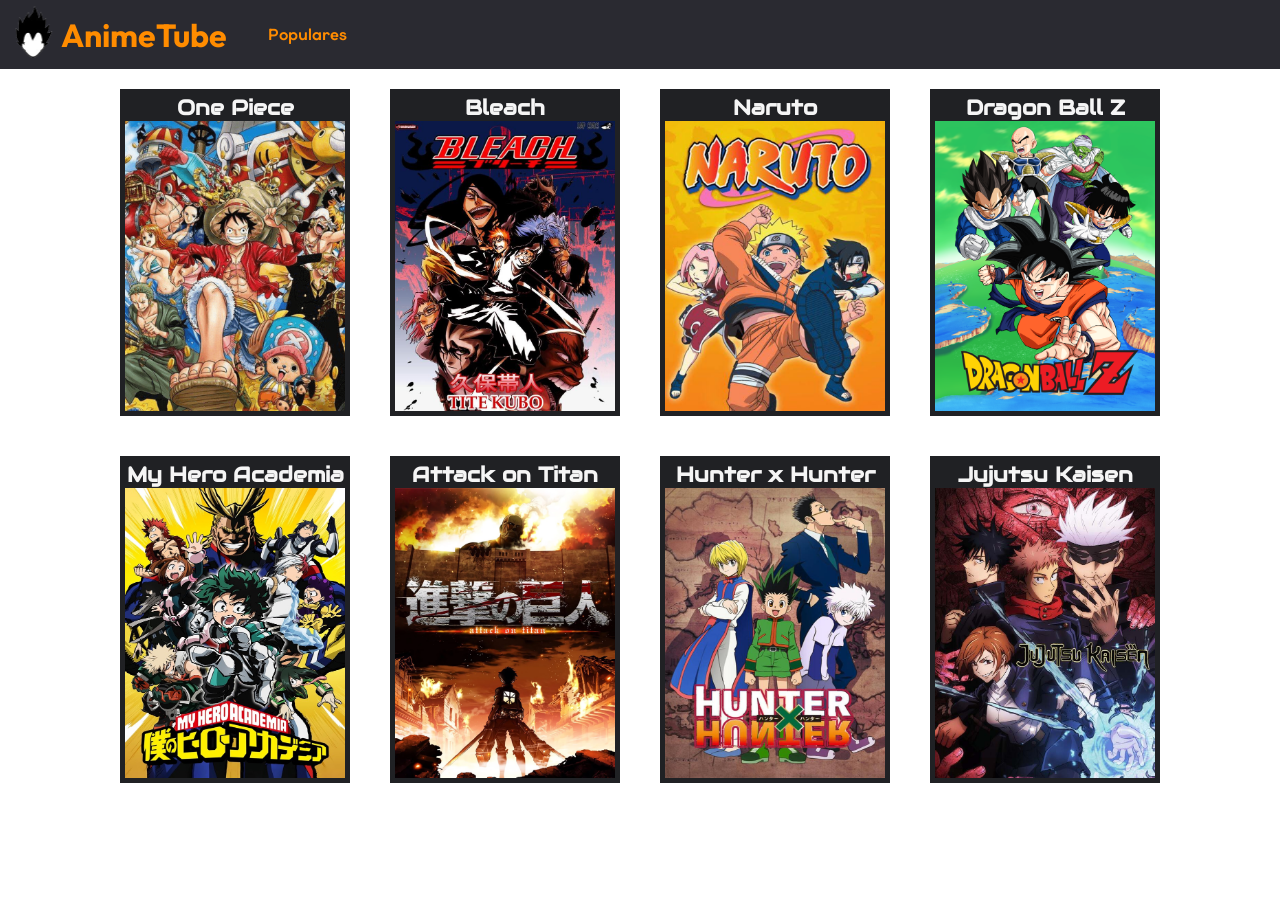
<file: anime.html>
<!DOCTYPE html>
<html lang="pt-BR">
<head>
    <meta charset="UTF-8">
    <meta name="viewport" content="width=device-width, initial-scale=1.0">
    <title>AnimeTube</title>
    <link rel="stylesheet" href="animes.css">
</head>
<body>

    <header id="cabecalho">
        <a href= ./anime.html>
        <img src="anime/vegeta.png" alt="Logo do site">
        </a>
        <a href=./anime.html style="text-decoration:none;">
        <h1>AnimeTube</h1>
        </a>
        <nav>
            <a href="#"> 
                <span>Populares</span>
            </a>
        </nav>
    </header>

    <main style="display:flex;flex-direction:row;align-items:center; gap:40px; padding:20px;justify-content:center;flex-wrap:wrap;">
        <div>
            <a href= ./onepiece.html class="anime-card" style="text-decoration: none;">
            <h2>One Piece</h2>
            <img src="anime/op.png" alt="One Piece">
            </a>
        </div>
        <div>
            <a href= ./bleach.html alt="bleach" class="anime-card" style="text-decoration: none;">
            <h2>Bleach</h2>
            <img src="anime/bleach.jpg" alt="Bleach">
            </a>
        </div>
        <div>
            <a href= ./naruto.html class="anime-card" style="text-decoration: none;">
            <h2>Naruto</h2>
            <img src="anime/naruto.png" alt="Naruto">
            </a>
        </div>
        <div class="anime-card">
            <h2>Dragon Ball Z</h2>
            <img src="anime/dragonballz.png" alt="Dragon Ball Z">
        </div>
        <div class="anime-card">
            <h2>My Hero Academia</h2>
            <img src="anime/mha.jpg" alt="My Hero Academia">
        </div>
        <div class="anime-card">
            <h2>Attack on Titan</h2>
            <img src="anime/aot.png" alt="Attack on Titan">
        </div>
        <div class="anime-card">
            <h2>Hunter x Hunter</h2>
            <img src="anime/hxh.jpg" alt="Hunter x Hunter">
        </div>
        <div class="anime-card">
            <h2>Jujutsu Kaisen</h2>
            <img src="anime/jjk.jpg" alt="Jujutsu Kaisen">
        </div>
    </main>

    <footer id="rodapé">

    </footer>

</body>
</html>
</file>
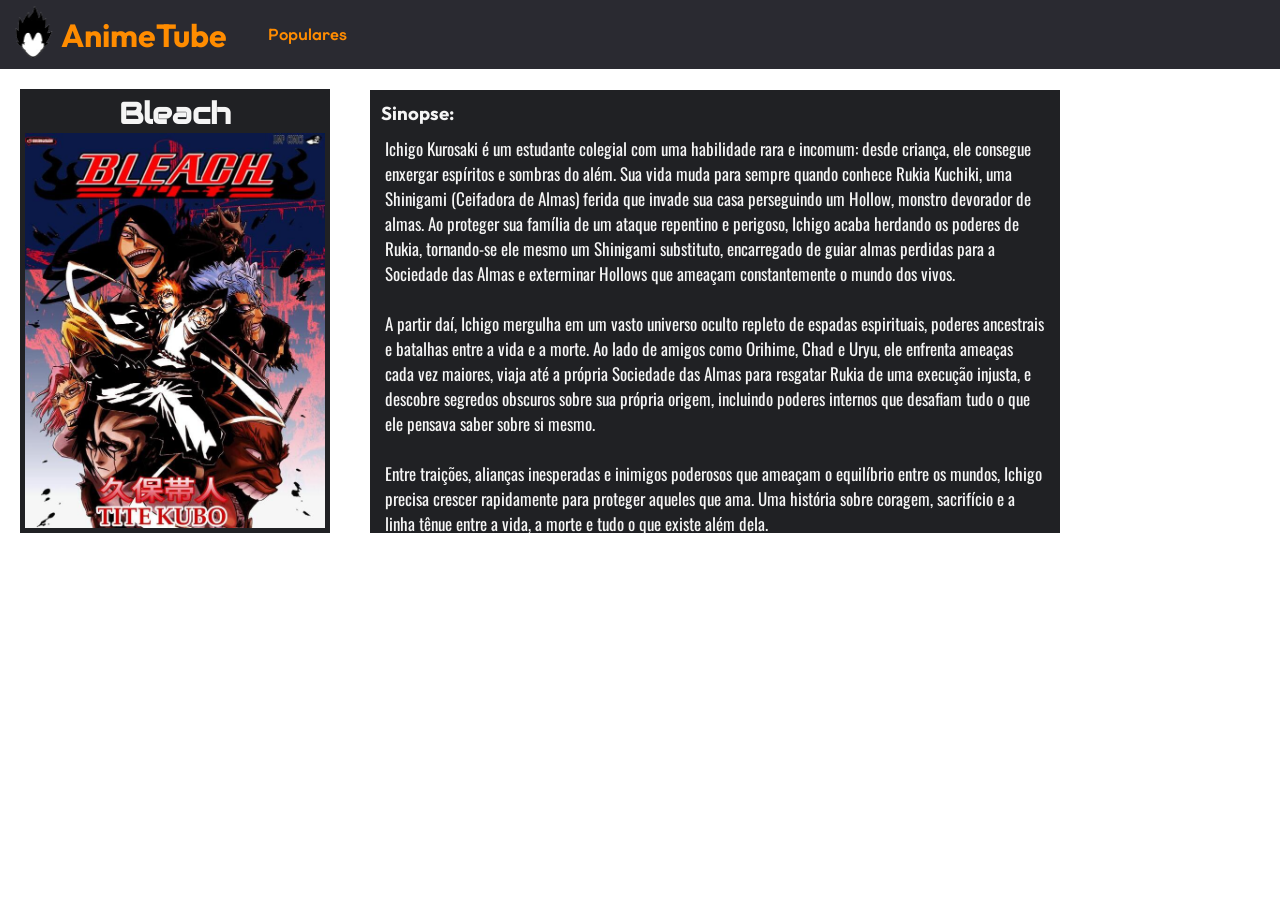
<file: bleach.html>
<!DOCTYPE html>
<html lang="pt-BR">
<head>
    <meta charset="UTF-8">
    <meta name="viewport" content="width=device-width, initial-scale=1.0">
    <title>AnimeTube</title>
    <link rel="stylesheet" href="bleach.css">
</head>
<body>

    <header id="cabecalho">
        <a href= ./anime.html>
        <img src="anime/vegeta.png" alt="Logo do site">
        </a>
        <a href=./anime.html style="text-decoration:none;">
        <h1>AnimeTube</h1>
        </a>
        <nav>
            <a href="#"> 
                <span>Populares</span>
            </a>
        </nav>
    </header>

    <main style="display:flex;flex-direction:row;align-items:center;gap:40px;padding:20px;justify-content:flex-start;flex-wrap:wrap;">
        <div class="anime">
            <h2>Bleach</h2>
            <img src="anime/bleach.jpg" alt="Bleach">
        </div>
        <div class="Sinopse" style="display:flex;flex-direction:column;align-items:flex-start;gap:0px;background-color:#202124;">
            <h3 style="color:#f5f5f5;border:11px solid #202124;">Sinopse:</h3>
            <p>
            Ichigo Kurosaki é um estudante colegial com uma habilidade rara e incomum: desde criança, ele consegue enxergar espíritos e sombras do além. Sua vida muda para sempre quando conhece Rukia Kuchiki, uma Shinigami (Ceifadora de Almas) ferida que invade sua casa perseguindo um Hollow, monstro devorador de almas. Ao proteger sua família de um ataque repentino e perigoso, Ichigo acaba herdando os poderes de Rukia, tornando-se ele mesmo um Shinigami substituto, encarregado de guiar almas perdidas para a Sociedade das Almas e exterminar Hollows que ameaçam constantemente o mundo dos vivos.
            </br>
            </br>
            A partir daí, Ichigo mergulha em um vasto universo oculto repleto de espadas espirituais, poderes ancestrais e batalhas entre a vida e a morte. Ao lado de amigos como Orihime, Chad e Uryu, ele enfrenta ameaças cada vez maiores, viaja até a própria Sociedade das Almas para resgatar Rukia de uma execução injusta, e descobre segredos obscuros sobre sua própria origem, incluindo poderes internos que desafiam tudo o que ele pensava saber sobre si mesmo.
            </br>
            </br>
            Entre traições, alianças inesperadas e inimigos poderosos que ameaçam o equilíbrio entre os mundos, Ichigo precisa crescer rapidamente para proteger aqueles que ama. Uma história sobre coragem, sacrifício e a linha tênue entre a vida, a morte e tudo o que existe além dela.
            </p>
        </div>
    </main>

    <footer id="rodapé">
            
    </footer>

</body>
</html>
</file>
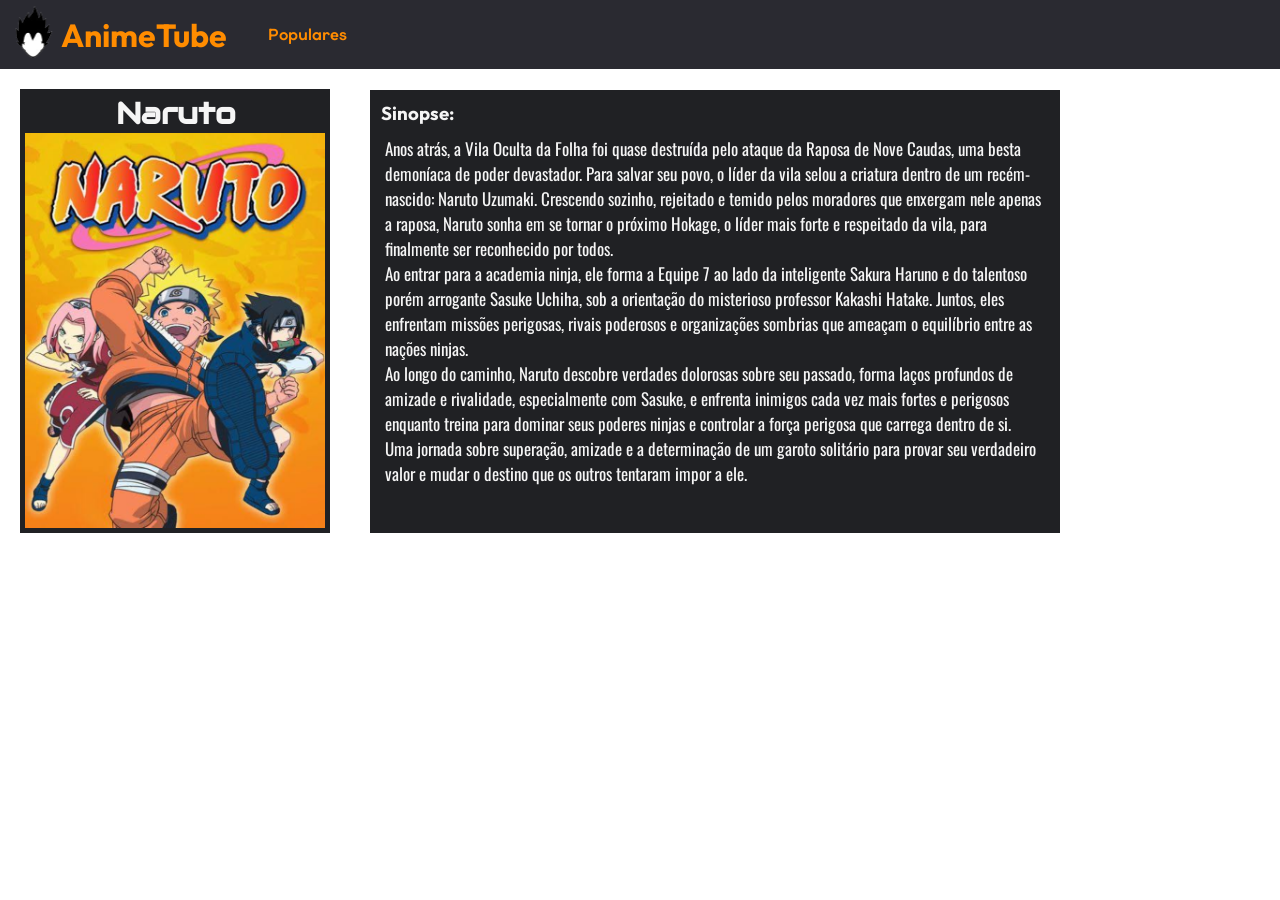
<file: naruto.html>
<!DOCTYPE html>
<html lang="pt-BR">
<head>
    <meta charset="UTF-8">
    <meta name="viewport" content="width=device-width, initial-scale=1.0">
    <title>AnimeTube</title>
    <link rel="stylesheet" href="naruto.css">
</head>
<body>

    <header id="cabecalho">
        <a href= ./anime.html>
        <img src="anime/vegeta.png" alt="Logo do site">
        </a>
        <a href=./anime.html style="text-decoration:none;">
        <h1>AnimeTube</h1>
        </a>
        <nav>
            <a href="#"> 
                <span>Populares</span>
            </a>
        </nav>
    </header>

    <main style="display:flex;flex-direction:row;align-items:center;gap:40px;padding:20px;justify-content:flex-start;flex-wrap:wrap;">
        <div class="anime">
            <h2>Naruto</h2>
            <img src="anime/naruto.png" alt="Naruto">
        </div>
        <div class="Sinopse" style="display:flex;flex-direction:column;align-items:flex-start;gap:0px;background-color:#202124;">
            <h3 style="color:#f5f5f5;border:11px solid #202124;">Sinopse:</h3>
            <p>
           Anos atrás, a Vila Oculta da Folha foi quase destruída pelo ataque da Raposa de Nove Caudas, uma besta demoníaca de poder devastador. Para salvar seu povo, o líder da vila selou a criatura dentro de um recém-nascido: Naruto Uzumaki. Crescendo sozinho, rejeitado e temido pelos moradores que enxergam nele apenas a raposa, Naruto sonha em se tornar o próximo Hokage, o líder mais forte e respeitado da vila, para finalmente ser reconhecido por todos.
            </br>
        
            Ao entrar para a academia ninja, ele forma a Equipe 7 ao lado da inteligente Sakura Haruno e do talentoso porém arrogante Sasuke Uchiha, sob a orientação do misterioso professor Kakashi Hatake. Juntos, eles enfrentam missões perigosas, rivais poderosos e organizações sombrias que ameaçam o equilíbrio entre as nações ninjas.
            
            </br>
            Ao longo do caminho, Naruto descobre verdades dolorosas sobre seu passado, forma laços profundos de amizade e rivalidade, especialmente com Sasuke, e enfrenta inimigos cada vez mais fortes e perigosos enquanto treina para dominar seus poderes ninjas e controlar a força perigosa que carrega dentro de si.
            </br>
            Uma jornada sobre superação, amizade e a determinação de um garoto solitário para provar seu verdadeiro valor e mudar o destino que os outros tentaram impor a ele.
            </p>
        </div>
    </main>

    <footer id="rodapé">
            
    </footer>

</body>
</html>
</file>
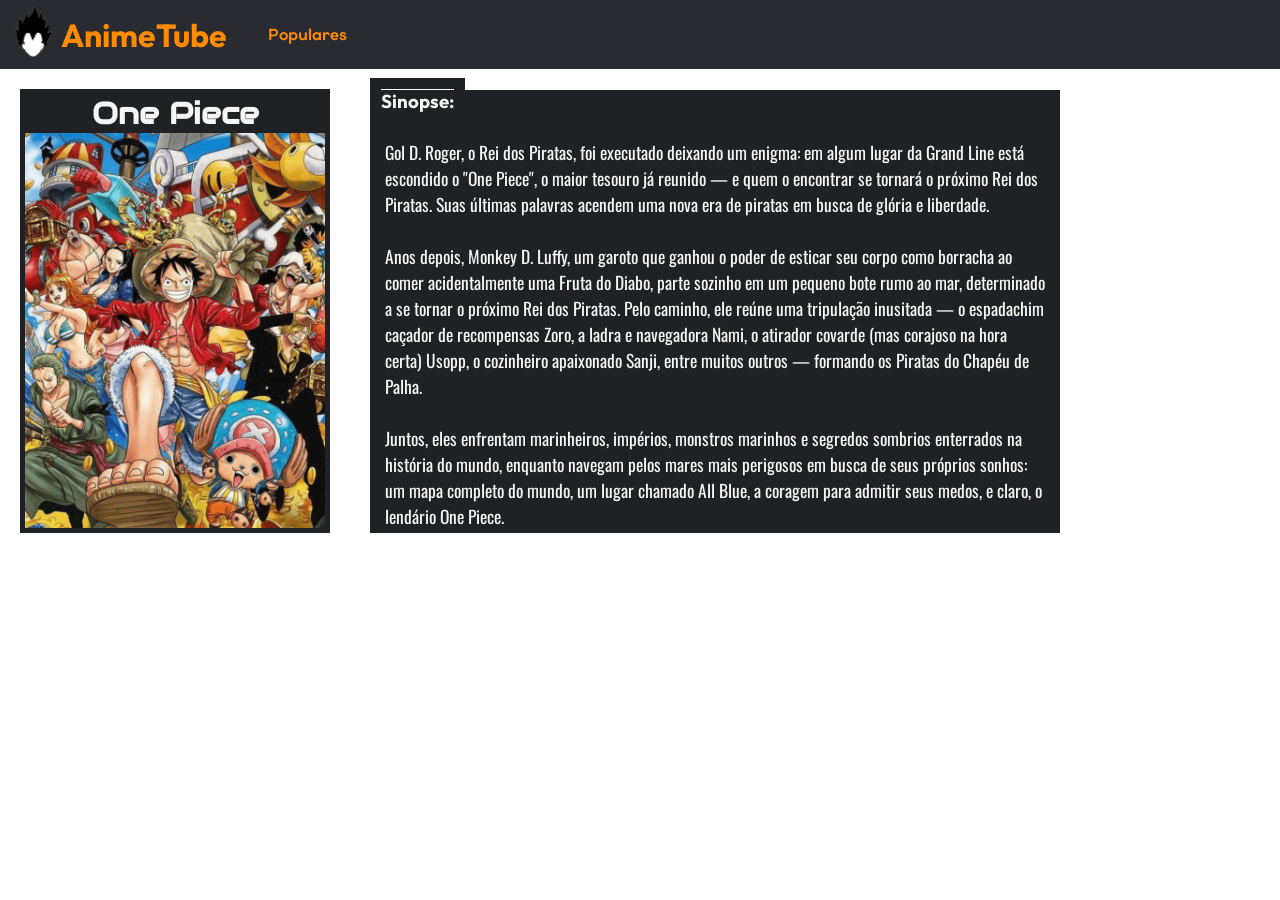
<file: onepiece.html>
<!DOCTYPE html>
<html lang="pt-BR">
<head>
    <meta charset="UTF-8">
    <meta name="viewport" content="width=device-width, initial-scale=1.0">
    <title>AnimeTube</title>
    <link rel="stylesheet" href="onepiece.css">
</head>
<body>

    <header id="cabecalho">
        <a href= ./anime.html>
        <img src="anime/vegeta.png" alt="Logo do site">
        </a>
        <a href=./anime.html style="text-decoration:none;">
        <h1>AnimeTube</h1>
        </a>
        <nav>
            <a href="#"> 
                <span>Populares</span>
            </a>
        </nav>
    </header>

    <main style="display:flex;flex-direction:row;align-items:center;gap:40px;padding:20px;justify-content:flex-start;flex-wrap:wrap;">
        <div class="anime">
            <h2>One Piece</h2>
            <img src="anime/op.png" alt="One Piece">
        </div>
        <div class="Sinopse" style="display:flex;flex-direction:column;align-items:flex-start;gap:0px;background-color:#202124;">
            <h3 style="color:#f5f5f5;border:11px solid #202124;">Sinopse:</h3>
            <p>
            Gol D. Roger, o Rei dos Piratas, foi executado deixando um enigma: em algum lugar da Grand Line está escondido o "One Piece", o maior tesouro já reunido — e quem o encontrar se tornará o próximo Rei dos Piratas. Suas últimas palavras acendem uma nova era de piratas em busca de glória e liberdade.
            </br>
            </br>
            Anos depois, Monkey D. Luffy, um garoto que ganhou o poder de esticar seu corpo como borracha ao comer acidentalmente uma Fruta do Diabo, parte sozinho em um pequeno bote rumo ao mar, determinado a se tornar o próximo Rei dos Piratas. Pelo caminho, ele reúne uma tripulação inusitada — o espadachim caçador de recompensas Zoro, a ladra e navegadora Nami, o atirador covarde (mas corajoso na hora certa) Usopp, o cozinheiro apaixonado Sanji, entre muitos outros — formando os Piratas do Chapéu de Palha.
            </br>
            </br>
            Juntos, eles enfrentam marinheiros, impérios, monstros marinhos e segredos sombrios enterrados na história do mundo, enquanto navegam pelos mares mais perigosos em busca de seus próprios sonhos: um mapa completo do mundo, um lugar chamado All Blue, a coragem para admitir seus medos, e claro, o lendário One Piece.
            </p>
        </div>
    </main>

    <footer id="rodapé">
            
    </footer>

</body>
</html>
</file>
<file: animes.css>
@import url('https://fonts.googleapis.com/css2?family=Alfa+Slab+One&family=Audiowide&family=Carter+One&family=Elms+Sans:ital,wght@0,100..900;1,100..900&family=Montserrat:ital,wght@0,100..900;1,100..900&family=Mystery+Quest&family=Oswald:wght@200..700&family=Outfit:wght@100..900&family=Rubik:ital,wght@0,300..900;1,300..900&display=swap');
*{
    margin: 0;
    padding: 0;
}
header{
    background-color: #2A2A31;
    padding:5px;
    display:flex;
    flex-direction:row;
    align-items:center;
    gap:1px;
}
h1{
    font-family: "Outfit", sans-serif;
    color:#FF8C00;
    
}
#cabecalho img{
   height: 55px;
   width:55px;
}
nav a:link, nav a:visited, nav a:hover, nav a:active{
    text-decoration:none;
    color:#FF8C00;
    font-family:"Elms Sans",sans-serif;
    font-weight:bold;
    font-size:16px;
    padding-left:40px;
}
nav{
align-items:center;
padding-right: 30px;
font-size:17px;
}
.anime-card{
    font-family:"Audiowide",sans-serif;
    text-align:center;
    display:flex;
    flex-direction:column;
    width:220px;
    background-color:#202124;
    padding:5px;
}
.anime-card h2{
    color:#f5f5f5;
    font-size:21px;
}
</file>
<file: bleach.css>
@import url('https://fonts.googleapis.com/css2?family=Alfa+Slab+One&family=Audiowide&family=Carter+One&family=Elms+Sans:ital,wght@0,100..900;1,100..900&family=Montserrat:ital,wght@0,100..900;1,100..900&family=Mystery+Quest&family=Oswald:wght@200..700&family=Outfit:wght@100..900&family=Rubik:ital,wght@0,300..900;1,300..900&display=swap');
*{
    margin: 0;
    padding: 0;
}
header{
    background-color: #2A2A31;
    padding:5px;
    display:flex;
    flex-direction:row;
    align-items:center;
    gap:1px;
}
h1{
    font-family: "Outfit", sans-serif;
    color:#FF8C00;
    
}
#cabecalho img{
   height: 55px;
   width:55px;
}
nav a:link, nav a:visited, nav a:hover, nav a:active{
    text-decoration:none;
    color:#FF8C00;
    font-family:"Elms Sans",sans-serif;
    font-weight:bold;
    font-size:16px;
    padding-left:40px;
}
nav{
align-items:center;
padding-right: 30px;
font-size:17px;
}
h2{
    color:#f5f5f5;
    font-size:30px;
}
.anime{
    font-family:"Audiowide",sans-serif;
    text-align:center;
    display:flex;
    flex-direction:column;
    width:300px;
    background-color:#202124;
    padding:5px;
}
.Sinopse{
    min-width:690px;
    min-height:443px;  
    max-width:690px;
    max-height:443px;
}
.Sinopse p{
    font-family:"Oswald",sans-serif;
    color:#f5f5f5;
    font-size:17px;
    margin:0px 15px 0px 15px
}
h3{
    font-family:"Outfit",sans-serif;
}
</file>
<file: naruto.css>
@import url('https://fonts.googleapis.com/css2?family=Alfa+Slab+One&family=Audiowide&family=Carter+One&family=Elms+Sans:ital,wght@0,100..900;1,100..900&family=Montserrat:ital,wght@0,100..900;1,100..900&family=Mystery+Quest&family=Oswald:wght@200..700&family=Outfit:wght@100..900&family=Rubik:ital,wght@0,300..900;1,300..900&display=swap');
*{
    margin: 0;
    padding: 0;
}
header{
    background-color: #2A2A31;
    padding:5px;
    display:flex;
    flex-direction:row;
    align-items:center;
    gap:1px;
}
h1{
    font-family: "Outfit", sans-serif;
    color:#FF8C00;
    
}
#cabecalho img{
   height: 55px;
   width:55px;
}
nav a:link, nav a:visited, nav a:hover, nav a:active{
    text-decoration:none;
    color:#FF8C00;
    font-family:"Elms Sans",sans-serif;
    font-weight:bold;
    font-size:16px;
    padding-left:40px;
}
nav{
align-items:center;
padding-right: 30px;
font-size:17px;
}
h2{
    color:#f5f5f5;
    font-size:30px;
}
.anime{
    font-family:"Audiowide",sans-serif;
    text-align:center;
    display:flex;
    flex-direction:column;
    width:300px;
    background-color:#202124;
    padding:5px;
}
.Sinopse{
    min-width:690px;
    min-height:443px;  
    max-width:690px;
    max-height:443px;
}
.Sinopse p{
    font-family:"Oswald",sans-serif;
    color:#f5f5f5;
    font-size:17px;
    margin:0px 15px 0px 15px
}
h3{
    font-family:"Outfit",sans-serif;
}
</file>
<file: onepiece.css>
@import url('https://fonts.googleapis.com/css2?family=Alfa+Slab+One&family=Audiowide&family=Carter+One&family=Elms+Sans:ital,wght@0,100..900;1,100..900&family=Montserrat:ital,wght@0,100..900;1,100..900&family=Mystery+Quest&family=Oswald:wght@200..700&family=Outfit:wght@100..900&family=Rubik:ital,wght@0,300..900;1,300..900&display=swap');
*{
    margin: 0;
    padding: 0;
}
header{
    background-color: #2A2A31;
    padding:5px;
    display:flex;
    flex-direction:row;
    align-items:center;
    gap:1px;
}
h1{
    font-family: "Outfit", sans-serif;
    color:#FF8C00;
    
}
#cabecalho img{
   height: 55px;
   width:55px;
}
nav a:link, nav a:visited, nav a:hover, nav a:active{
    text-decoration:none;
    color:#FF8C00;
    font-family:"Elms Sans",sans-serif;
    font-weight:bold;
    font-size:16px;
    padding-left:40px;
}
nav{
align-items:center;
padding-right: 30px;
font-size:17px;
}
h2{
    color:#f5f5f5;
    font-size:30px;
}
.anime{
    font-family:"Audiowide",sans-serif;
    text-align:center;
    display:flex;
    flex-direction:column;
    width:300px;
    background-color:#202124;
    padding:5px;
}
.Sinopse{
    min-width:690px;
    min-height:443px;  
    max-width:690px;
    max-height:443px;
}
.Sinopse p{
    font-family:"Oswald",sans-serif;
    color:#f5f5f5;
    font-size:17.5px;
    margin:15px;
}
h3{
    font-family:"Outfit",sans-serif;
}
 @media (min-width: 768px){
        .anime{
            display:flex;
            justify-content:center;
 }
        .Sinopse{
            display:flex;
            justify-content:center;
            width: 50%;
}
 }
</file>
